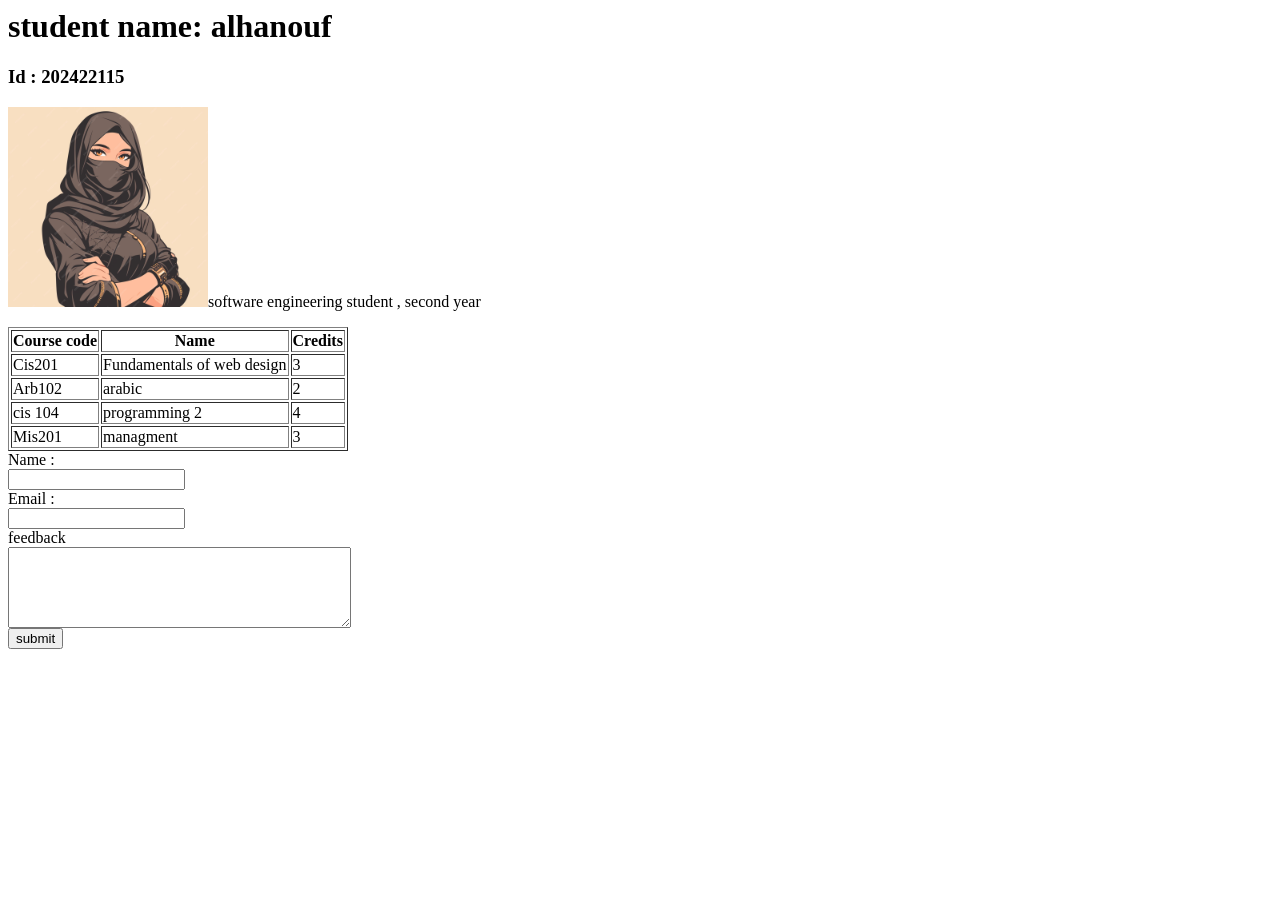
<file: about me (2).html>
<html>
<head>
<title>
about me 
</title>

</head>
<body>
<h1> student name: alhanouf </h1>
<h3> Id  : 202422115 </h3> 
<img src="saudi-arabian-woman-traditional-abaya-as-cultural-presenter_1238364-46703.jpg" width=" 200" length ="200"




<p>software engineering student , second year </p>
<table border="1">
    <tr>
        <th> Course code </th>
          <th> Name </th>
            <th> Credits </th>
    </tr>
    <tr> 
    <td>Cis201</th>
        <td>Fundamentals of web design</th>
            <td>3</th>
</tr>
<tr>
     <td>Arb102</th>
        <td>arabic</th>
            <td>2</th>
</tr>
<tr>
     <td>cis 104</th>
        <td>programming 2</th>
            <td>4</th>
</tr>
<tr>
     <td>Mis201</th>
        <td>managment</th>
            <td>3</th>
</tr>
</table>
<form> 
    Name : <br>
    <input type="text" name="Name" value="">
    <br> Email : <br>
    <input type="email" name="email" value="">
    <br> feedback <br>
    <textarea name=" feedback" id ="" rows ="5" cols ="40"></textarea>
    <br> <input type="submit" value="submit">
    
    
</form>
</body>


</html>
</file>
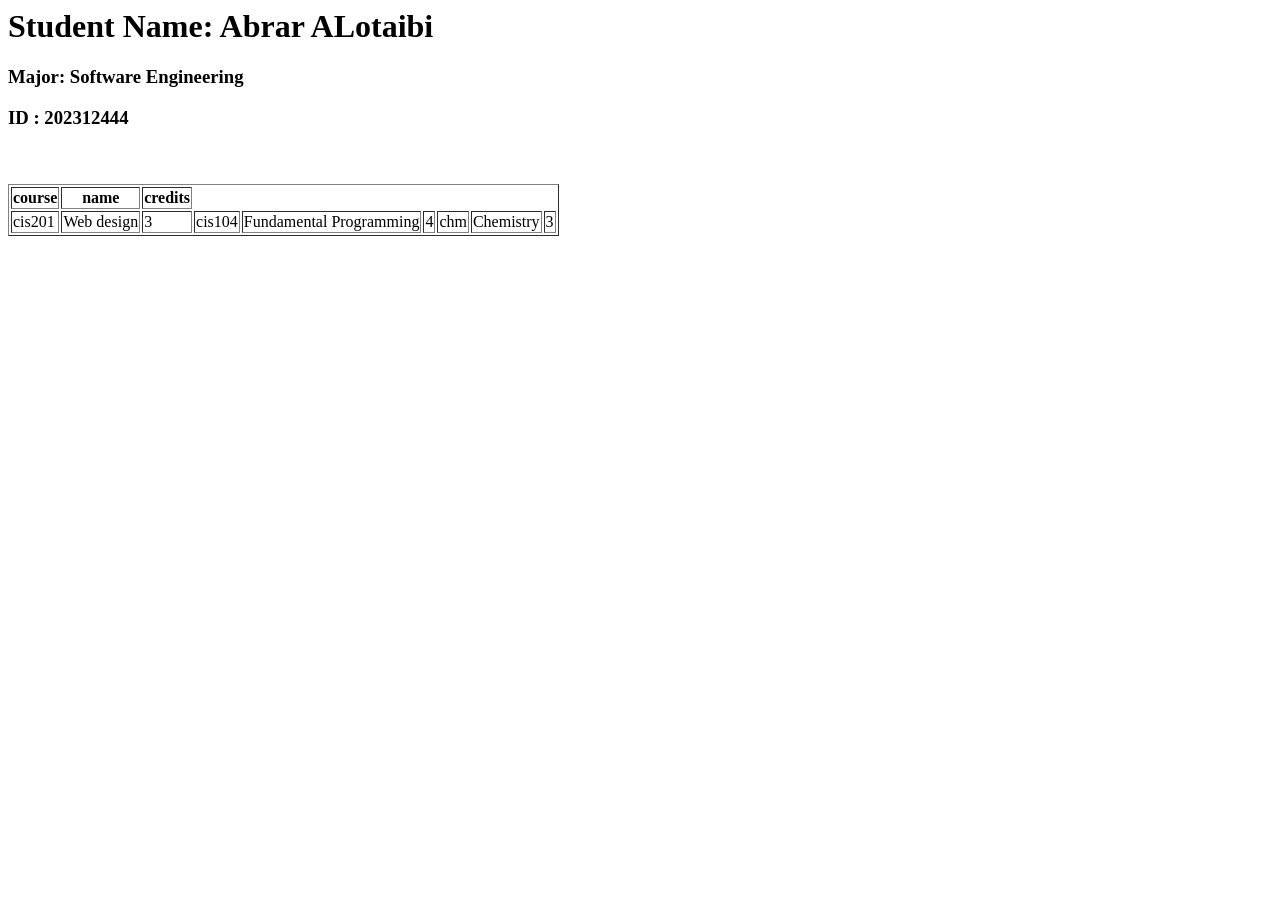
<file: about me abrar (1).html>
<html>
<head>
   <title>
     About me
</title>
<head>
<body>
<h1> Student Name: Abrar ALotaibi</h1>
<h3>Major: Software Engineering</h3>
<h3> ID : 202312444</h3>

   <table border="1">
   <tr>
      <th> course <code></code>
         <th> name</th>
            <th>credits</th>
   </tr>
   <tr>



      <td>cis201</td>
      <td>Web design </td>
      <td>3</td>
<br>
        <td>cis104</td>
<td>Fundamental Programming</td>
<td>4</td>
<br>

<td>chm</td>
   <td>Chemistry</td>   
   <td>3</td>   


</table>
</body> 
</html>
</file>
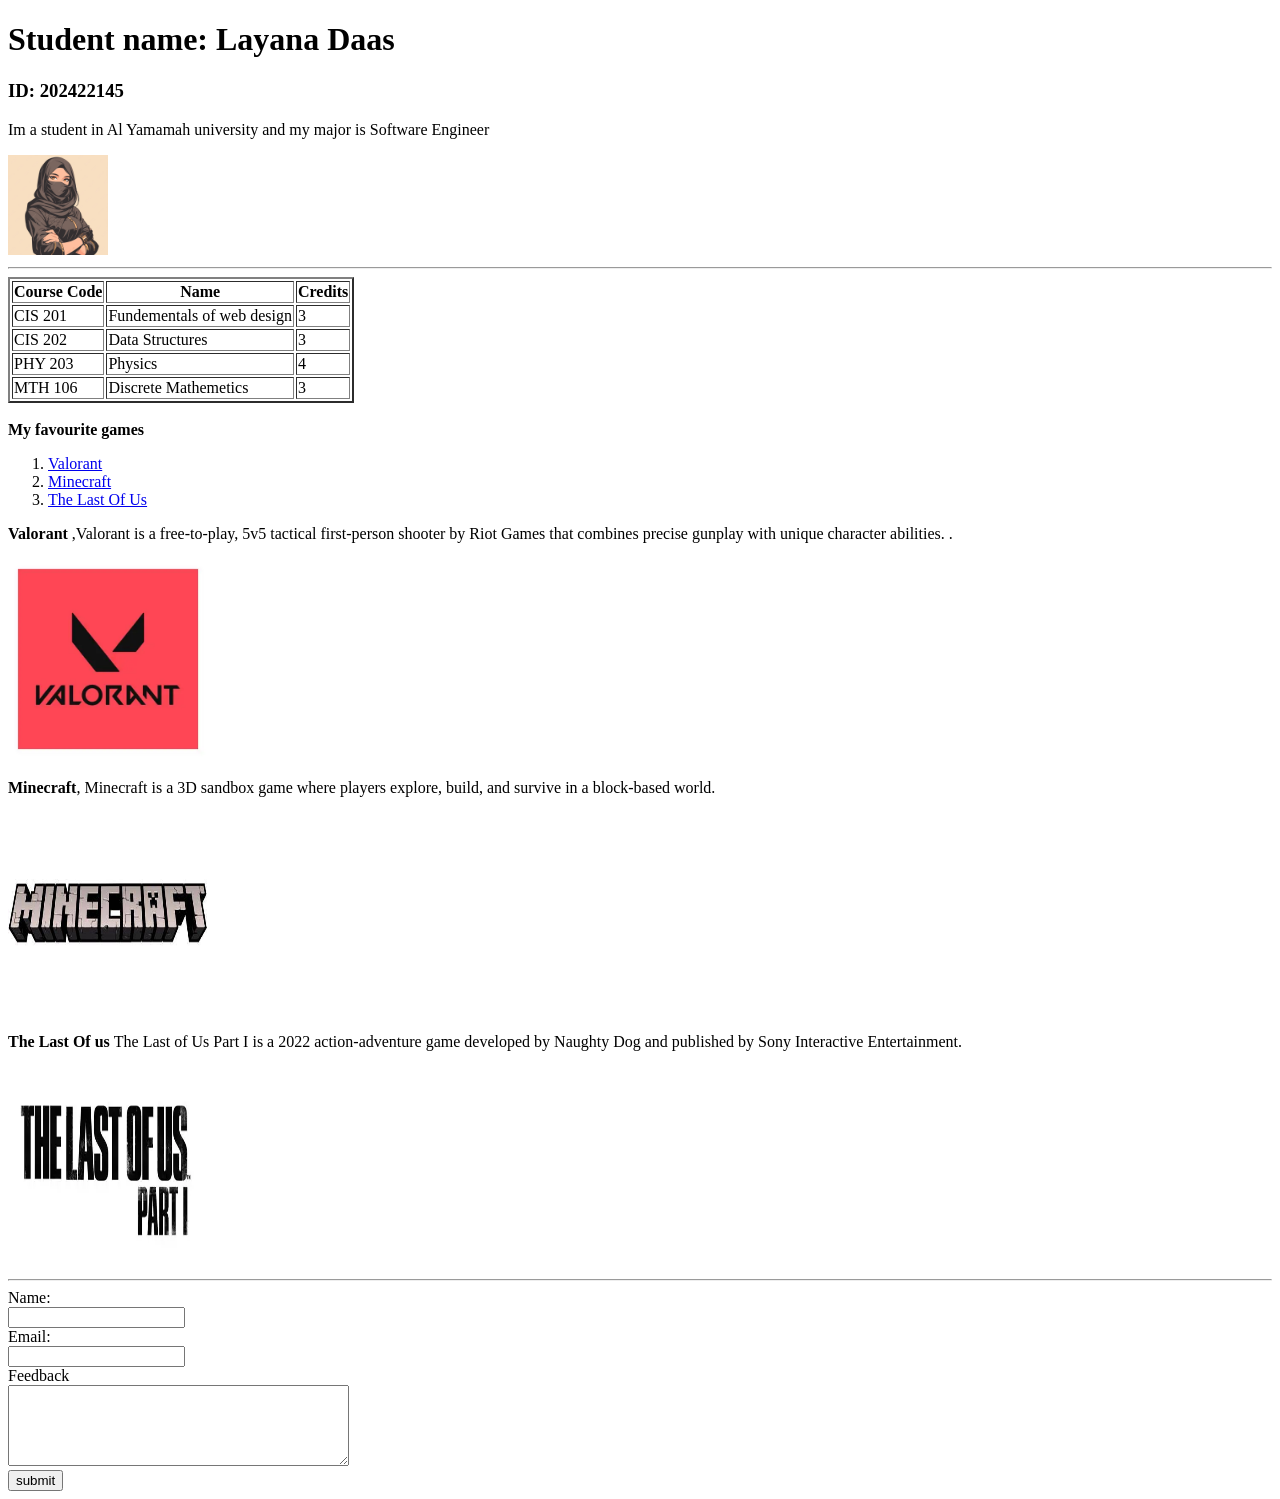
<file: About_Me (1).html>
<!DOCTYPE html>
<html lang="en">
<head>
    <meta charset="UTF-8">
    <meta name="viewport" content="width=device-width, initial-scale=1.0">
    <title>About me</title>
</head>
<body>
       

      <h1> Student name: Layana Daas </h1>
     <h3> ID: 202422145 </h3>

     <p> Im a student in Al Yamamah university and my major is Software Engineer </p>
     <img src="saudi-arabian-woman-traditional-abaya-as-cultural-presenter_1238364-46703.jpg" width="100" length="100">
     <hr>
     <table border="2">
          <tr> 
             <th>Course Code</th>
             <th>Name</th>
             <th>Credits</th>
          </tr>
          <tr>
               <td>CIS 201</td>
               <td>Fundementals of web design</td>
               <td>3</td>
          </tr>
          <tr>
               <td>CIS 202</td>
               <td>Data Structures</td>
               <td>3</td>
          </tr>
          <tr>
                <td>PHY 203</td>
               <td>Physics</td>
               <td>4</td>
          </tr>
          <tr>
                <td>MTH 106</td>
               <td>Discrete Mathemetics</td>
               <td>3</td>
          </tr>
     </table>
      <br><b>My favourite games<br></b>
      <ol>
    <li><a href="#valo"> Valorant</li></a>
    <li><a href="#mine"> Minecraft</li></a>
    <li><a href="#tlou"> The Last Of Us </li></a>
 </ol>

<p id="valo"> <b>Valorant </b>,Valorant is a free-to-play, 5v5 tactical first-person shooter by Riot Games that combines precise gunplay with unique character abilities.
. </p>   
<img src="valo.webp" alt="valo logo" width="200" height="200"/>



 <p id="mine"><b> Minecraft</b>, Minecraft is a 3D sandbox game where players explore, build, and survive in a block-based world.</p>
 <img src="mine.jfif" alt="mine image" width="200" height="200"/>


 <p id="tlou"><b> The Last Of us </b> The Last of Us Part I is a 2022 action-adventure game developed by Naughty Dog and published by Sony Interactive Entertainment.
</p>
<img src="tlou.webp" alt="tlou image" width="200" height="200"/>

<hr>
<form>
          Name:<br>
          <input type="text" name="Name" value="">
          <br> Email: <br>
           <input type="email" name="Email" value="">
           <br> Feedback<br>
           <textarea name="Feedback" id="" rows="5" cols="40"></textarea>
           <br> <input type="submit" value="submit">
     </form>



     </body>
</html>
</file>
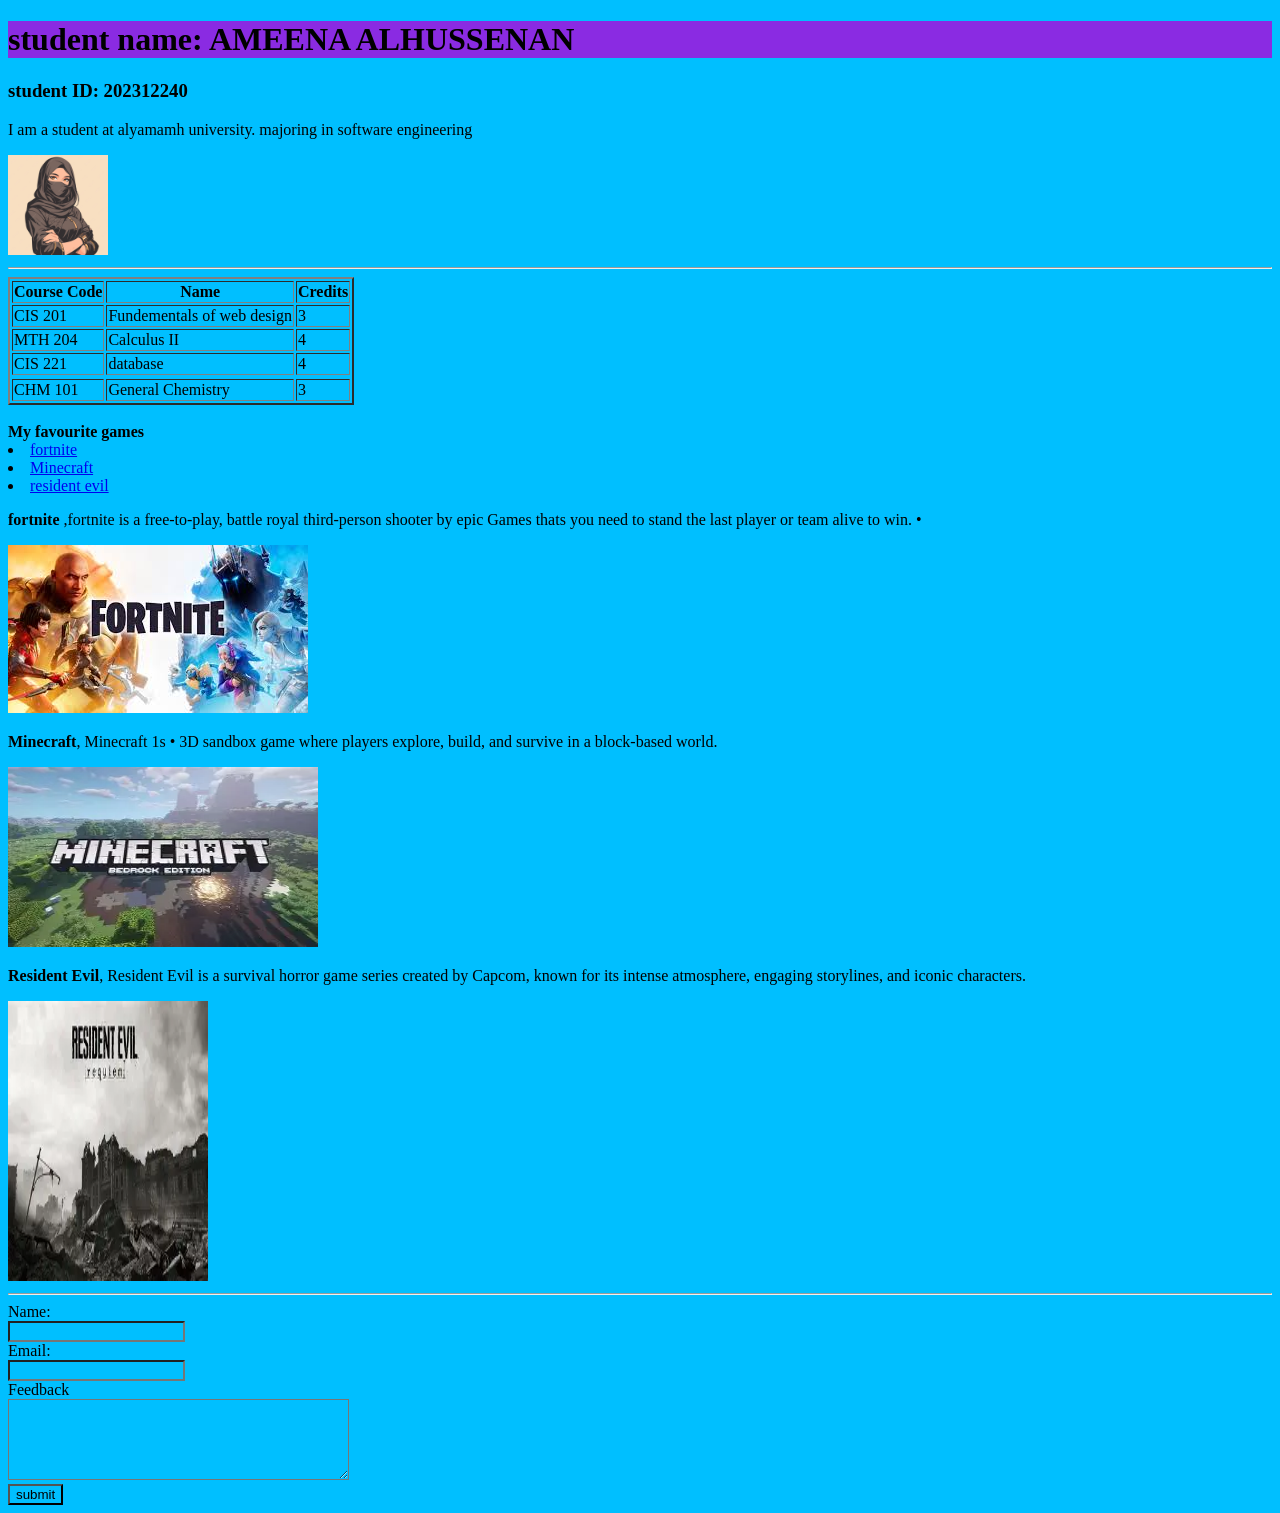
<file: about_me (3).html>
<!DOCTYPE html>
<html lang="en">
<head>
    <meta charset="UTF-8">
    <meta name="viewport" content="width=device-width, initial-scale=1.0">
    <title> About Me</title>
 <style> 
    *{
       background-color: deepskyblue;
    }
 </style>
</head>
</body>
<h1 style="background-color: blueviolet;">student name: AMEENA ALHUSSENAN</h1>
<h3>student ID: 202312240</h3>
<p> I am a student at alyamamh university. majoring in software engineering </p>
<img src="saudi-arabian-woman-traditional-abaya-as-cultural-presenter_1238364-46703.jpg" width="100" length="100">
<hr>
<table border="2">
<tr>
<th>Course Code</th>
<th>Name</th>
<th>Credits</th>
</tr>
<tr>
<td>CIS 201</td>
<td>Fundementals of web design</td> 
<td>3</td>
</tr>
<tr>
<td>MTH 204</td>
<td>Calculus II</td>
<td>4</td>
</tr>
<tr>
<td>CIS 221</td>
<td>database</td>
<td>4</td>
</tr>
<tr>
</tr>
<td>CHM 101</td>
<td>General Chemistry</td>
<td>3</td>
</tr>
</table>
<br><b>My favourite games<br></b> 
<o1>
<li><a href="#fort"> fortnite</1i></a>
<li><a href="#mine"> Minecraft</1i></a>
<li><a href="#resed"> resident evil </1i></a>
</o1>

<p id="fort"> <b>fortnite </b>,fortnite is a free-to-play, battle royal third-person shooter by epic Games thats you need to stand the last player or team alive to win.
• </p>
<img src="fort.jfif" alt="fort image" width="300" height="168"/>



<p id="mine"> <b> Minecraft</b>, Minecraft 1s • 3D sandbox game where players explore, build, and survive in a block-based world.</p>
<img src="mine.webp" alt="Minecraft image" width="310" height="180"/>


<p id="resed"><b> Resident Evil</b>, Resident Evil is a survival horror game series created by Capcom, known for its intense atmosphere, engaging storylines, and iconic characters.
</p>
<Img src="resed.webp" alt="Resident Evil image" width="200" height="280"/>

<hr>
<form>
        Name: <br>
        <Input type="text" name="Name" value="">
        <br> Email: <br>
           <input type="email" name="" id="">
           <br> Feedback<br>
            <textarea name="Feedback" id="" rows= "5" cols="40"></textarea>
           <br> <input type="submit" value="submit">
    </form> 
    </body>
</html>
</file>
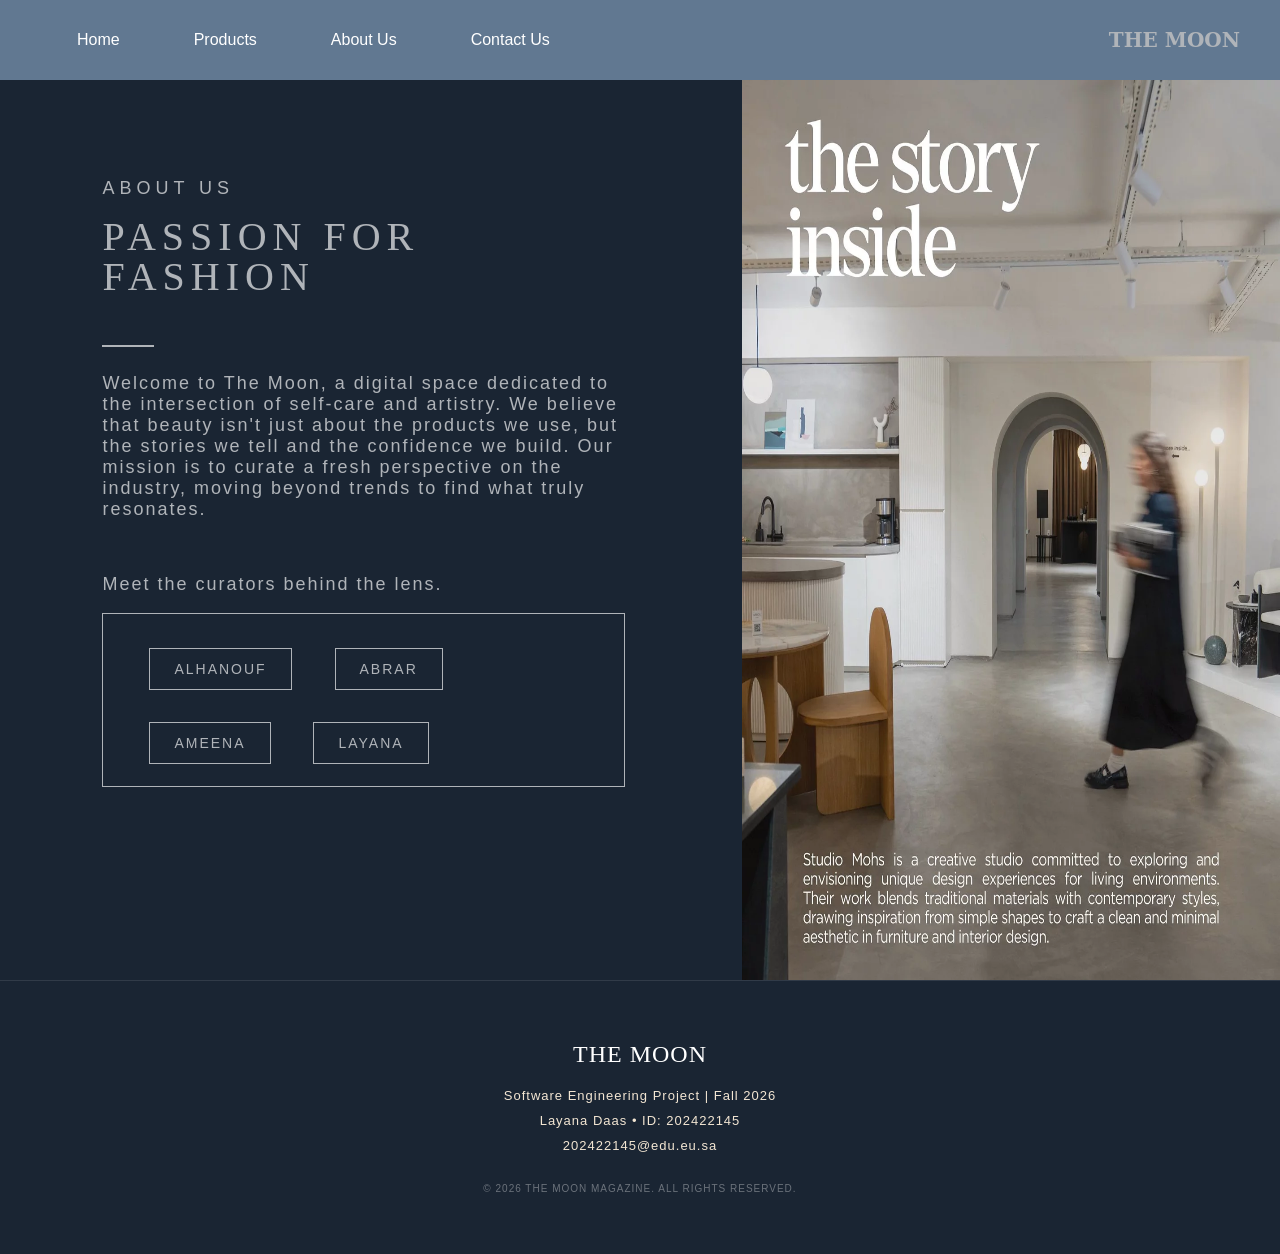
<file: About_us.html>
<!DOCTYPE html>
<html lang="en">
<head>
    <meta charset="UTF-8">
    <meta name="viewport" content="width=device-width, initial-scale=1.0">
    <title>About me</title>
<link rel="stylesheet" href="StyleSheet.css">

</head>
<body>
        

<div class="navbar">
   
        <a href="Home.html" >Home</a>
        <a href="prodect.html" >Products</a>
        <a href="About_us.html" class="active" >About Us</a>
        <a href="contact us.html" >Contact Us</a>
        <span class="magazine-name">The Moon</span>
</div>
    
</div>

    <section class="about-hero">
        <div class="hero-left">
            <p style="letter-spacing: 5px; font-size: 18px; color: #b0b4b9;">ABOUT US</p>
            <p class="main-title" style="letter-spacing: 6px; line-height: 1; font-size: 40px; color: #b0b4b9;">PASSION FOR <br> FASHION</p>
            <hr class="short-line" style="color: #b0b4b9;">
            <p class="hero-description" style="font-size: 18px;;letter-spacing: 2px; color: #b0b4b9;">
               Welcome to The Moon, a digital space dedicated to the intersection of self-care and artistry. We believe that beauty isn't just about the products we use, but the stories we tell and the confidence we build. Our mission is to curate a fresh perspective on the industry, moving beyond trends to find what truly resonates.
            </p>
            <br><p class="hero-description" style="font-size: 18px;;letter-spacing: 2px; color: #b0b4b9;">Meet the curators behind the lens.</p>
            <div class="read-more">
                <a href="about me (2).html" class="read-more">ALHANOUF</a>
                <a href="about me abrar (1).html" class="read-more">Abrar</a>
                <a href="about_me (3).html" class="read-more">Ameena</a>
                <a href="About_Me (1).html" class="read-more">Layana</a>
                
            </div>
        </div>
        <div class="hero-right">
            <img src="c32a82562c966ab24e42af51cc760847.webp" alt="Beauty Editorial">
        </div>
    </section>
     
<div class="footer">
<span class="footer-logo">THE MOON</span>
    
    <div class="footer-info">
        <p>Software Engineering Project | Fall 2026</p>
        <p>Layana Daas • ID: 202422145</p>
        <p>202422145@edu.eu.sa</p>
    </div>

    <div style="margin-top: 30px; font-size: 10px; opacity: 0.5;">
        © 2026 THE MOON MAGAZINE. ALL RIGHTS RESERVED.
    </div>
     </div>

     </body>
</html>
</file>
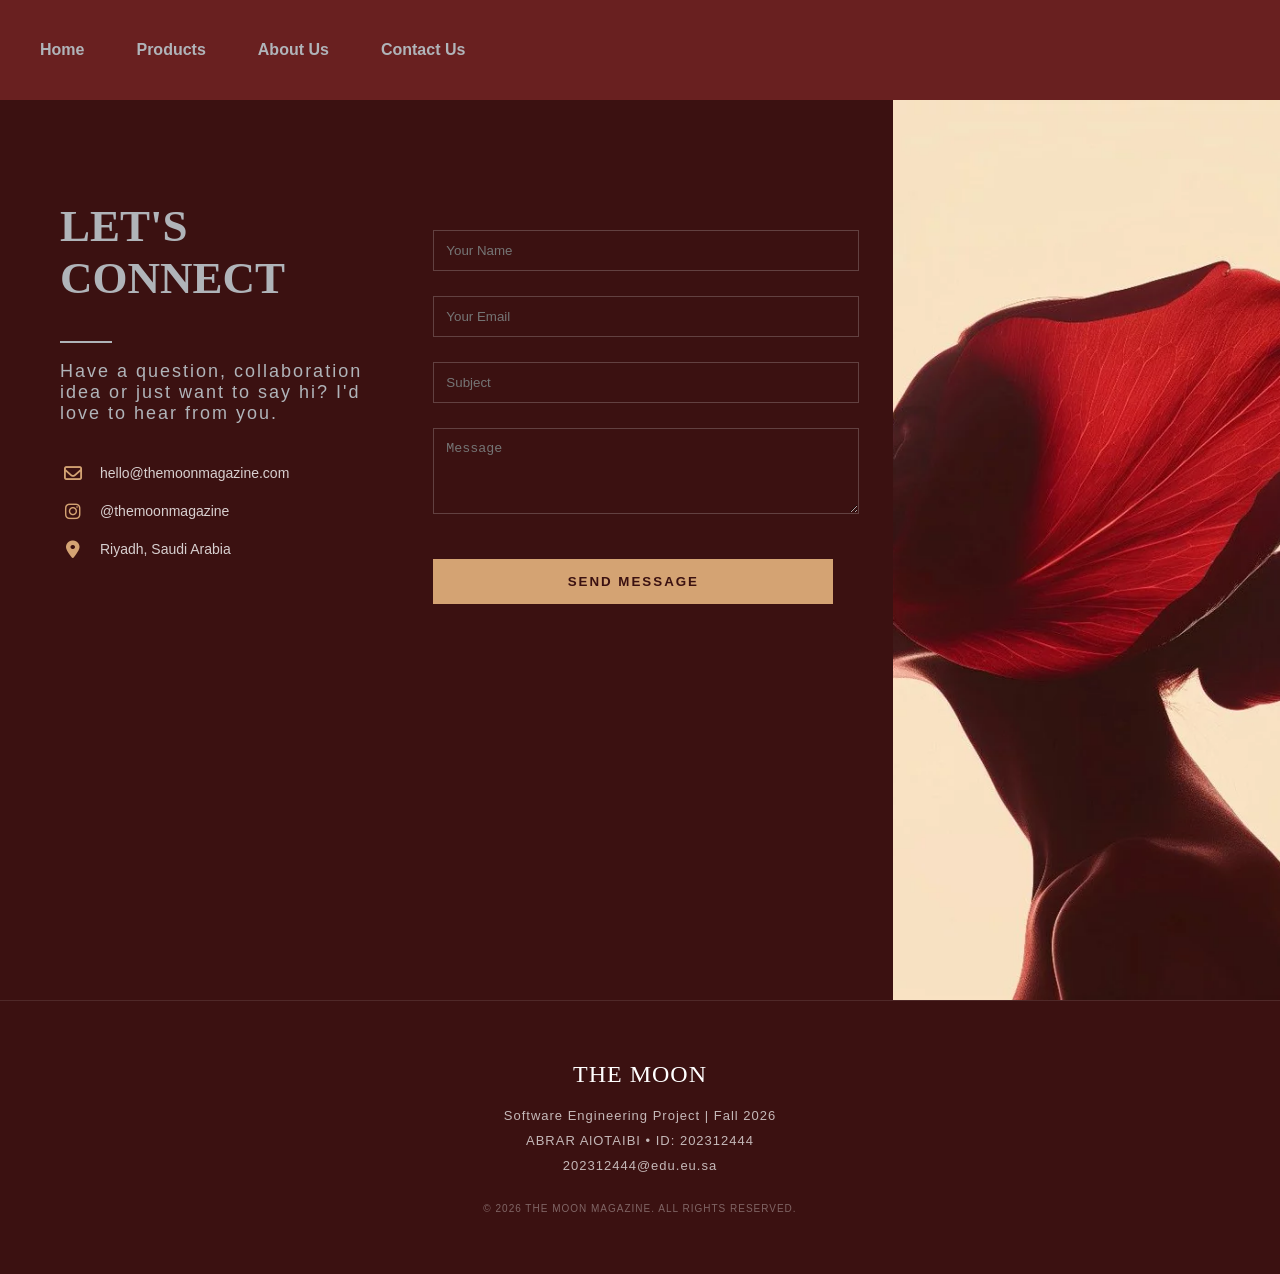
<file: contact us.html>
<!DOCTYPE html>
<html lang="en">
<head>
    <meta charset="UTF-8">
    <link rel="stylesheet" href="contact.css">
    <link rel="stylesheet" href="https://cdnjs.cloudflare.com/ajax/libs/font-awesome/6.0.0/css/all.min.css">
    
</head>
<body>
<div class="navbar">
   
   
        <a href="Home.html" >Home</a>
        <a href="prodect.html" >Products</a>
        <a href="About_us.html" >About Us</a>
        <a href="contact us.html" class="active">Contact Us</a>
        
</div>
</div>

<section class="contact-section">
    <div class="contact-content-wrapper">
        
        <div class="contact-text-side">
            <h2 class="contact-title" style="color: #b0b4b9;">LET'S <br>CONNECT</h2>
            <hr class="short-line">
            <p class="contact-desc" style="font-size: 18px; letter-spacing: 2px; color: #b0b4b9;">Have a question, collaboration idea or just want to say hi? I'd love to hear from you.</p>
            
            <div class="contact-details">
                <div class="detail-item"><i class="fa-regular fa-envelope"></i> <span>hello@themoonmagazine.com</span></div>
                <div class="detail-item"><i class="fa-brands fa-instagram"></i> <span>@themoonmagazine</span></div>
                <div class="detail-item"><i class="fa-solid fa-location-dot"></i> <span>Riyadh, Saudi Arabia</span></div>
            </div>
        </div>

        <div class="contact-form-side">
            <form class="contact-form">
                <input type="text" placeholder="Your Name">
                <input type="email" placeholder="Your Email">
                <input type="text" placeholder="Subject">
                <textarea placeholder="Message" rows="4"></textarea>
                <button type="submit" class="send-btn">SEND MESSAGE</button>
            </form>
        </div>
    </div>
    <div class="contact-right">
        <img src="0c947674208e87b6308a0e3ff6e8777f.webp" alt="Fashion Contact">
    </div>
</section>
    
    <div class="footer">
<span class="footer-logo">THE MOON</span>
    
    <div class="footer-info">
        <p>Software Engineering Project | Fall 2026</p>
        <p>ABRAR AlOTAIBI • ID: 202312444</p>
        <p>202312444@edu.eu.sa</p>
    </div>

    <div style="margin-top: 30px; font-size: 10px; opacity: 0.5;">
        © 2026 THE MOON MAGAZINE. ALL RIGHTS RESERVED.
    </div>
     </div>
</body>
</html>
</file>
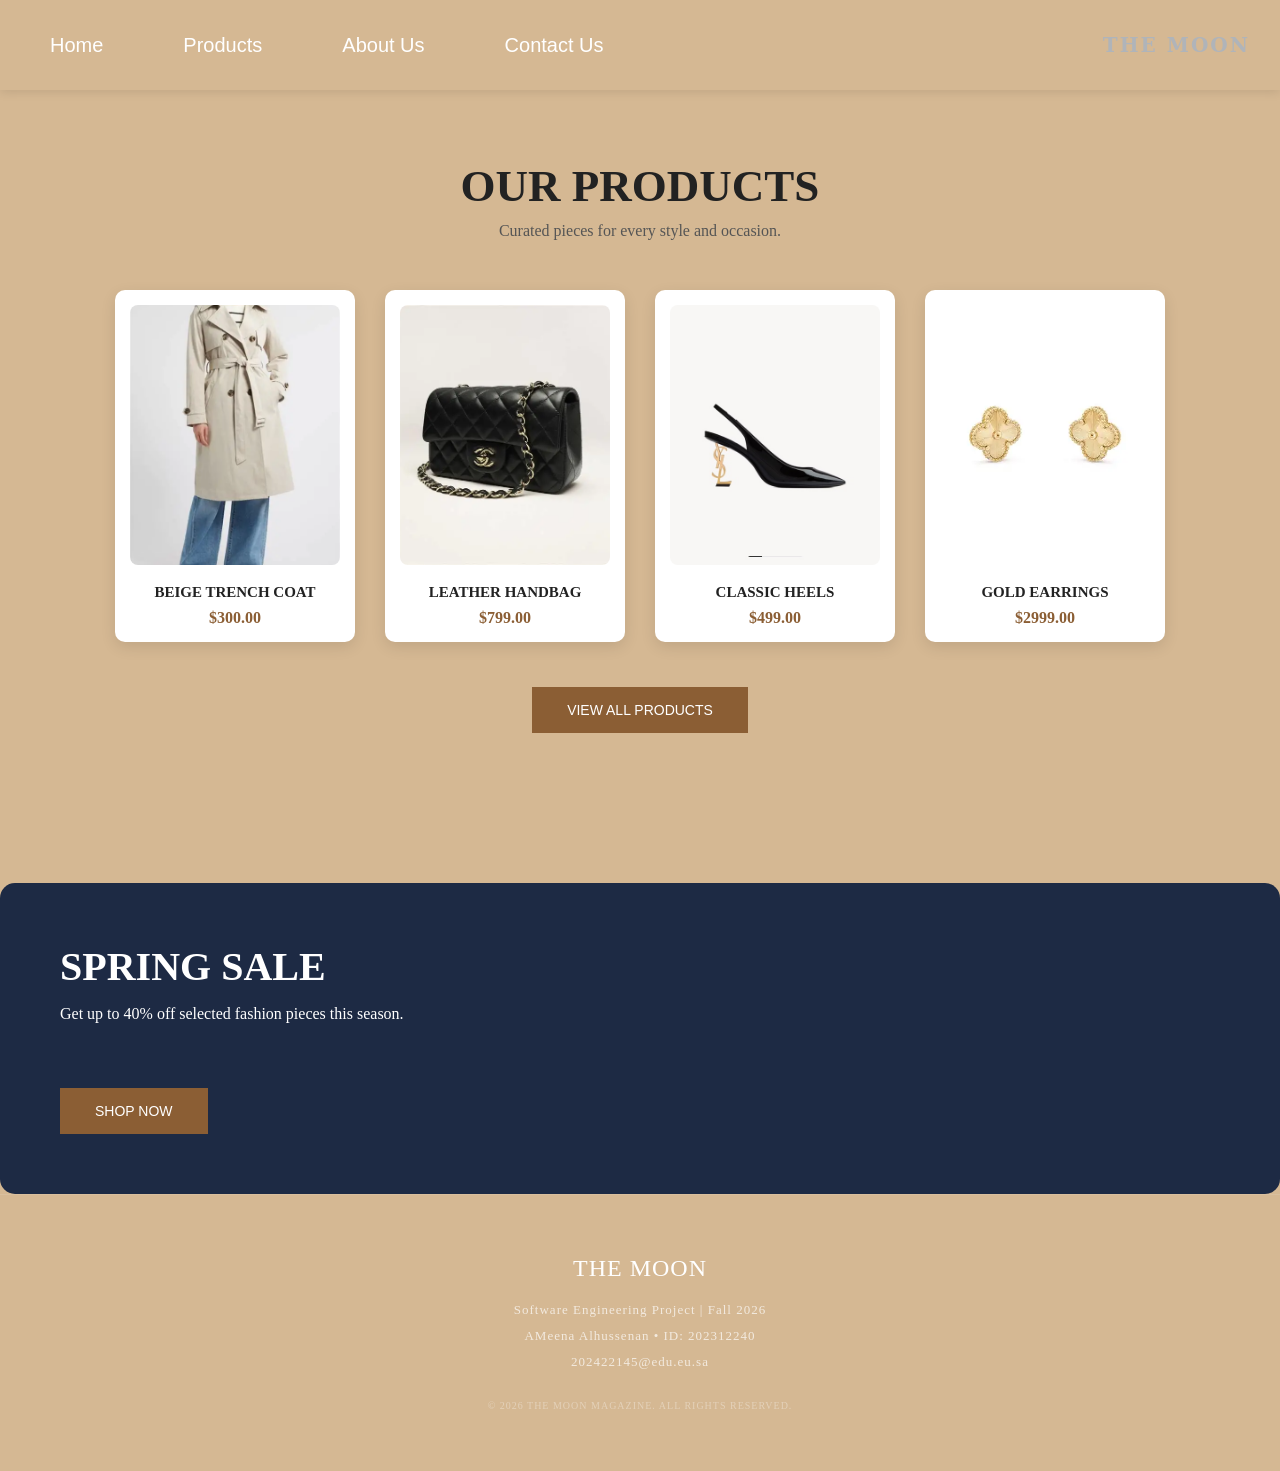
<file: prodect.html>
<!DOCTYPE html>
<html lang="en">
<head>
  <meta charset="UTF-8">
  <title>Moon Magazine - Products</title>
  <link rel="stylesheet" href="prodect.css">
</head>
<body>

  <div class="navbar">
   
        <a href="Home.html" >Home</a>
        <a href="prodect.html" class="active"  >Products</a>
        <a href="About_us.html" >About Us</a>
        <a href="contact us.html" >Contact Us</a>
        <span class="magazine-name">The Moon</span>
</div>
    
</div>

  <section class="products-section">
    <h1>OUR PRODUCTS</h1>
    <p class="subtitle">Curated pieces for every style and occasion.</p>

    <div class="products-container">

      <div class="product-card">
        <img src="coat.jpg" alt="Beige Trench Coat">
        <h3>BEIGE TRENCH COAT</h3>
        <p>$300.00</p>
      </div>

      <div class="product-card">
        <img src="bag.jpg" alt="Leather Handbag">
        <h3>LEATHER HANDBAG</h3>
        <p>$799.00</p>
      </div>

      <div class="product-card">
        <img src="heels.jpg" alt="Classic Heels">
        <h3>CLASSIC HEELS</h3>
        <p>$499.00</p>
      </div>

      <div class="product-card">
        <img src="earrings.jpg" alt="Gold Earrings">
        <h3>GOLD EARRINGS</h3>
        <p>$2999.00</p>
      </div>

    </div>

    <button>VIEW ALL PRODUCTS</button>
  </section>
  <section class="offer">

    <h2>SPRING SALE</h2>

    <p>
        Get up to 40% off selected fashion pieces
        this season.
    </p>

    <button>SHOP NOW</button>

</section>
<div class="footer">
<span class="footer-logo">THE MOON</span>
    
    <div class="footer-info">
        <p>Software Engineering Project | Fall 2026</p>
        <p>AMeena Alhussenan • ID: 202312240</p>
        <p>202422145@edu.eu.sa</p>
    </div>

    <div style="margin-top: 30px; font-size: 10px; opacity: 0.5;">
        © 2026 THE MOON MAGAZINE. ALL RIGHTS RESERVED.
    </div>
     </div>

</body>
</html>
</file>
<file: StyleSheet.css>
.navbar {
    display: flex;           /* Enables the flexbox layout */
    align-items: center;     /* Centers everything vertically in the bar */
    background: rgb(97, 120, 145);
    padding: 0 40px;         /* Adds space on the far left and right edges */
    height: 80px;            /* Set a consistent height */
}

/* Remove 'float: left' from your links to avoid layout bugs */
.navbar a {
    text-decoration: none;
    padding: 10px 15px;
    /* Remove float: left; if it's still there */
}

.magazine-name {
    margin-left: auto;       /* This is the "magic" line that pushes it to the right */
    font-family: 'serif';
    font-weight: bold;
    font-size: 20px;
    color: #b0b4b9;          /* Matches your 'About Us' text color */
    text-transform: uppercase;
}
 .navbar a:hover{
Color: rgb(44, 77, 112);
Background-color : rgb(71, 96, 124);
}
 body {
margin: 0;
font-family: Arial, sans-serif;
background: rgb(37, 52, 79);
overflow-x: hidden;
min-height: 100vh;
display: flex;
flex-direction: column;
}

.about-hero {
    display: flex;
    height: 100vh;      /* This locks the section to the height of the screen */
    overflow: hidden;   /* This prevents anything from leaking out */
    align-items: stretch; /* Makes both sides the same height */
}
.short-line {
    width: 50px;
    border: 1px solid #b0b4b9;
    margin-left: 0;
}

.hero-right {
    flex: 1;
    height: 100%;       /* Keeps the container strictly as tall as the hero section */
}

.hero-right img {
    width: 100%;
    height: 100%;       /* Fills the container height */
    /* Ensures the best part of the photo is visible */
}
.hero-left {
    flex: 1;
    padding: 10% 8%;           /* This adds space around the text */
    display: flex;
    flex-direction: column;
    justify-content: flex-start; /* This moves everything to the TOP */
    padding-top: 80px;        /* Adjust this number to move it up or down more */
    background-color: #1a2533;
}

.team-buttons {
    display: flex;
    flex-wrap: wrap;   /* Allows names to wrap to the next line if they are long */
    gap: 15px;
    margin-top: 30px;
}
.read-more {
    display: inline-block;
    padding: 12px 24px;       /* Adds space inside the box */
    border: 1px solid #b0b4b9;  /* Creates the box outline */
    color: #b0b4b9;             /* Text color */
    text-decoration: none;    /* Removes the underline */
    font-size: 14px;
    letter-spacing: 2px;
    text-transform: uppercase;
    transition: all 0.3s ease; /* Makes the hover effect smooth */
    margin-right: 15px;       /* Space between the buttons */
    margin-bottom: 10px;      /* Space if they wrap to a new line */
}
.hero-description {
    font-family: "Montserrat", Arial, sans-serif;
}

.main-title {
      margin-top: 0; /* Removes any default extra space at the top of the text */
    font-family: serif;
    font-size: 45px;
    color: #b0b4b9
}

a {
color: white;
text-decoration: none;
margin: 22px;
}

p {
color: #f3e6d3;
}

button {
background: #050658;
color: #f3e5d0;
border: none;
padding: 10px 20px;
}

.box {
background: #f3e6d3;
height: 90px;
padding: 0;
margin-top: auto;
}
 .footer {
    background-color: #1a2533; /* Matches your dark blue theme */
    color: rgba(255, 255, 255, 0.7); /* Soft white so it's not too bright */
    padding: 60px 20px;
    text-align: center;
    border-top: 1px solid rgba(255, 255, 255, 0.1);
    font-size: 13px;
    letter-spacing: 1px;
}

.footer p {
    margin: 10px 0;
}

.footer-logo {
    font-family: serif;
    font-size: 24px;
    color: white;
    margin-bottom: 20px;
    display: block;
}
</file>
<file: contact.css>
.navbar{ 
background: #692020;
padding: 24px; 
text-align: left;
margin:0;
}
 .navbar a {
 float: left;
    display: block;
    color: #b0b4b9;
    font-weight: bold;
    text-decoration: none;
    font-family: Arial, Helvetica, sans-serif;
    padding: 0 16px; 
    margin-right: 20px;
    line-height: 52px; 
    height: 52px;
 }
 .navbar a:hover{
Color: #3b1111;
Background-color : rgb(116, 42, 42);
}


 body {
margin: 0;
font-family: Arial, sans-serif;
background: rgb(37, 52, 79);
overflow-x: hidden;
min-height: 100vh;
display: flex;
flex-direction: column;
}


.short-line {
    width: 50px;
    border: 1px solid #b0b4b9;
    margin-left: 0;
}




.team-buttons {
    display: flex;
    flex-wrap: wrap;   /* Allows names to wrap to the next line if they are long */
    gap: 15px;
    margin-top: 30px;
}

body {
    margin: 0;
    font-family: 'Montserrat', sans-serif;
    background-color: #3b1111; /* Deep maroon/dark red */
    color: white;
}

.contact-section {
   display: flex;
    height: 100vh;
    background-color: #3b1111;
}
.contact-content-wrapper {
   flex: 2;
    display: flex;
    gap: 40px;
    padding: 60px;
    
    /* CHANGE THIS: from 'center' to 'flex-start' */
    align-items: flex-start; 
    
    /* Control the top gap here */
    padding-top: 100px;
}
.contact-text-side {
    flex: 1;
}

.contact-form-side {
    flex: 1.2;
}

.contact-left {
   flex: 1;
    display: flex;
    flex-direction: column;
    justify-content: flex-start; /* Keeps content at the top */
    
    /* Decrease this number to move it UP. Try 40px or 20px. */
    padding-top: 30px; 
    
    /* Also ensure the title itself doesn't have a top margin pushing it down */
}

.contact-title {
    margin-top: 0; /* Removes any default extra space at the top of the text */
    font-family: serif;
    font-size: 45px;
    color: white;
}
.contact-details {
    margin-top: 40px;
    display: flex;
    flex-direction: column;
    gap: 20px;
}

.detail-item {
    display: flex;
    align-items: center; /* Keeps icon and text centered together */
    gap: 15px;           /* Space between icon and text */
    color: rgba(255, 255, 255, 0.8);
    font-size: 14px;
}

.detail-item i {
    color: #d4a373;      /* Matches your button color! */
    font-size: 18px;     /* Makes icons slightly larger than text */
    width: 25px;         /* Keeps all icons perfectly lined up */
    text-align: center;
}
/* Form Styling */
.contact-form {
   width: 100%;
    max-width: 450px; /* Limits how wide the boxes get so they don't look stretched */
    display: flex;
    flex-direction: column;
    gap: 15px;
    margin-top: 30px;
}

.contact-form input, .contact-form textarea {
  width: 100%;
    background: transparent;
    border: 1px solid rgba(255,255,255,0.2);
    padding: 12px;
    margin-bottom: 10px;
    color: white;
}

.send-btn {
   /* Box Shape & Size */
    width: 100%;             /* Makes it match the width of the input fields */
    padding: 15px;           /* Adds height to the button */
    border: none;            /* Removes the default button border */
    display: block;          /* Makes it sit as its own box */
    margin-top: 20px;

    /* Colors - Change these to your favorite! */
    background-color: #d4a373; /* This is the "Sand/Gold" color from your photo */
    color: #3b1111;           /* Dark text color so it's easy to read */

    /* Style & Hover */
    font-family: 'Montserrat', sans-serif;
    font-weight: bold;
    letter-spacing: 2px;     /* Makes it look more editorial */
    text-transform: uppercase;
    cursor: pointer;
    transition: background-color 0.3s ease; /* Smooth color change */
}

.send-btn:hover {
    background-color: white;
}

/* Right Side Image */
.contact-right {
   flex: 1;               /* Takes up exactly the other 50% */
    height: 100%;
}

.contact-right img {
    width: 100%;
    height: 100%;
    object-fit: cover;
}


 .footer {
    background-color: #3b1111; /* Matches your dark blue theme */
    color: rgba(255, 255, 255, 0.7); /* Soft white so it's not too bright */
    padding: 60px 20px;
    text-align: center;
    border-top: 1px solid rgba(255, 255, 255, 0.1);
    font-size: 13px;
    letter-spacing: 1px;
}

.footer p {
    margin: 10px 0;
}

.footer-logo {
    font-family: serif;
    font-size: 24px;
    color: white;
    margin-bottom: 20px;
    display: block;
}
</file>
<file: prodect.css>
*{
    margin:0;
    padding:0;
    box-sizing:border-box;
}

body{
    font-family:Georgia, serif;
    background:rgb(213, 184, 147);
    color:#222;
}

.navbar{
    width:100%;
    height:90px;
    padding: 30px;
    background:linear-gradient(to right, rgb(111, 77, 56)), rgb(111, 77, 56);

    display:flex;
    align-items:center;

    gap:40px;

    box-shadow:0 2px 10px rgba(0,0,0,0.1);
}

.navbar a{
    color:#ffffff;

    text-decoration:none;

    font-family:Arial, Helvetica, sans-serif;

    font-size:20px;
     padding:12px 20px;
      border-radius:8px;

    font-weight:500;

    transition:0.3s;
}

.navbar a:hover{
    Color: rgb(139, 89, 58);
Background-color : rgb(78, 52, 35);
}
.magazine-name {
    margin-left: auto;       /* This pushes the text to the top right */
    font-family: 'serif';    /* Magazines often use serif fonts like Times New Roman */
    font-weight: bold;
    font-size: 20px;
    color: #b0b4b9;          /* Matching your link color from {9E764559-D8C3-4271-B4FE-E16ABDCDFB40}.jpg */
    text-transform: uppercase;
    letter-spacing: 2px;     /* Gives it a cleaner, high-end look */
}


.products-section{
    padding:70px 80px;
    text-align:center;
}

.products-section h1{
    font-size:45px;
    margin-bottom:10px;
}

.subtitle{
    margin-bottom:50px;
    color:#555;
}

.products-container{
    display:flex;
    justify-content:center;
    gap:30px;
    flex-wrap:wrap;
}

.product-card{
    background:white;
    width:240px;
    padding:15px;
    border-radius:10px;
    box-shadow:0 5px 15px rgba(0,0,0,0.1);
    transition:0.4s;
}

.product-card:hover{
    transform:translateY(-10px);
}

.product-card img{
    width:100%;
    height:260px;
    object-fit:cover;
    border-radius:8px;
}

.product-card h3{
    margin-top:15px;
    font-size:15px;
}

.product-card p{
    margin-top:8px;
    font-weight:bold;
    color:#8b5e34;
}

/* BUTTON */

button{
    margin-top:45px;
    padding:15px 35px;
    border:none;
    background:#8b5e34;
    color:white;
    cursor:pointer;
    font-size:14px;
    transition:0.3s;
}

button:hover{
    background:#5f3d21;
}

/* OFFER SECTION */

.offer{
    margin-top:80px;
    background:#1d2a44;
    color:white;
    padding:60px;
    border-radius:15px;
}

.offer h2{
    font-size:40px;
    margin-bottom:15px;
}

.offer p{
    margin-bottom:20px;
}

/* FOOTER */

.footer {
    background-color: rgb(213, 184, 147); /* Matches your dark blue theme */
    color: rgba(255, 255, 255, 0.7); /* Soft white so it's not too bright */
    padding: 60px 20px;
    text-align: center;
    border-top: 1px solid rgba(255, 255, 255, 0.1);
    font-size: 13px;
    letter-spacing: 1px;
}

.footer p {
    margin: 10px 0;
}

.footer-logo {
    font-family: serif;
    font-size: 24px;
    color: white;
    margin-bottom: 20px;
    display: block;
}
</file>
